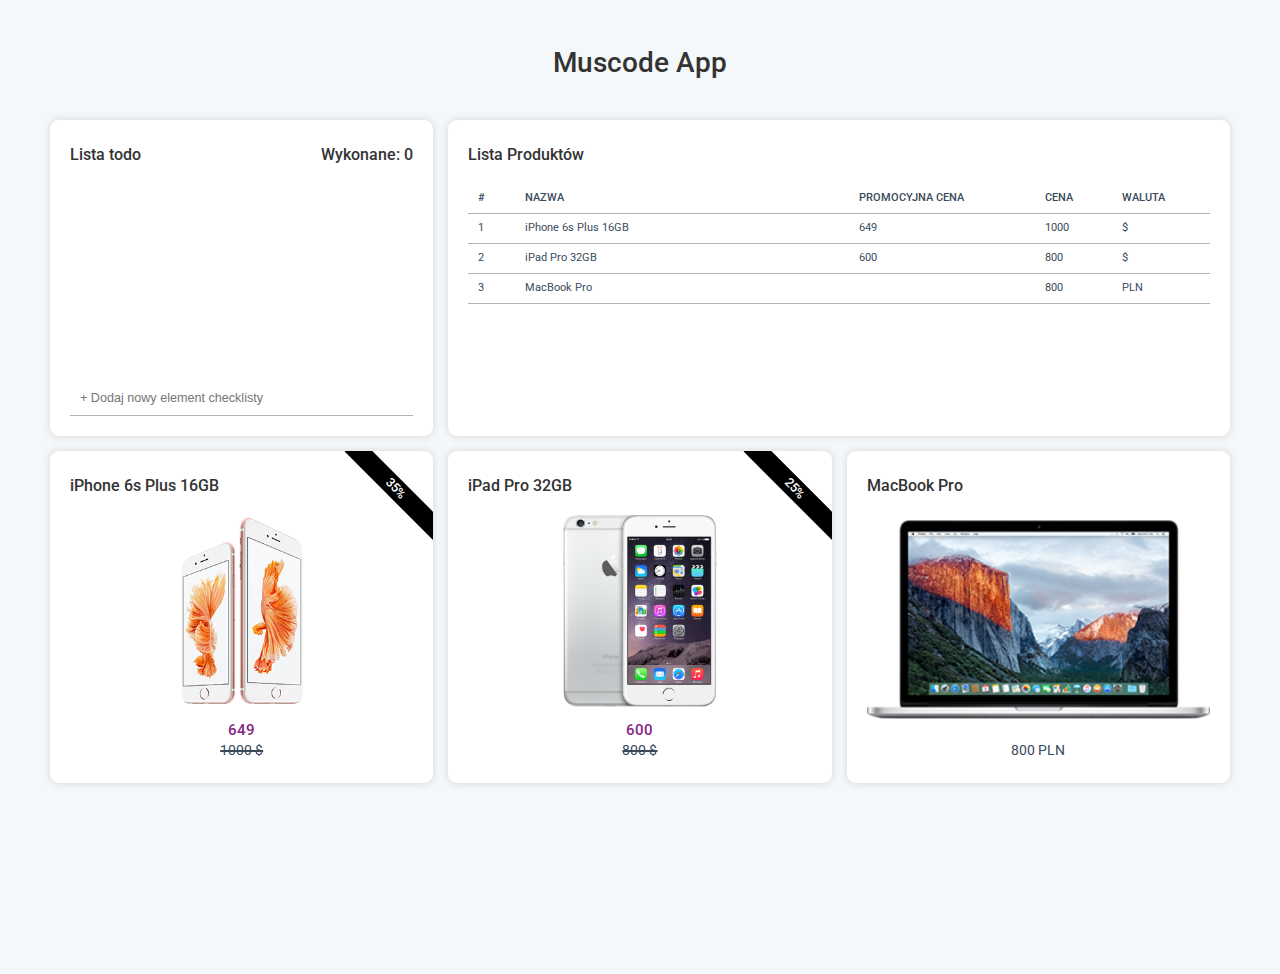
<file: index.html>
<!DOCTYPE html>
<html lang="en">
<head>
    <meta charset="UTF-8">
    <meta http-equiv="X-UA-Compatible" content="IE=edge">
    <meta name="viewport" content="width=device-width, initial-scale=1.0">
    <title>MUSCODE - Recruitment</title>
    <link rel="preconnect" href="https://fonts.googleapis.com">
    <link rel="preconnect" href="https://fonts.gstatic.com" crossorigin>
    <link href="https://fonts.googleapis.com/css2?family=Roboto:wght@400;500;600&display=swap" rel="stylesheet">
    <link rel="stylesheet" href="./sass/css/style.css">
</head>
<body>
    <div class="app">
        <h1 class="app__title">Muscode App</h1>
        <div class="container" id="container">
            <section class="tile todo">
                <header class="tile__header">
                    <h3 class="tile__h3">Lista todo</h3>
                    <h3 class="tile__h3" id="counter">Wykonane: 0</h3>
                </header>
                <ul class="todo__list" id="todo-list">
                </ul>
                <form id="todo-form">
                    <input class="todo__input" type="text" placeholder="+ Dodaj nowy element checklisty" id="todo-input"/>
                </form>
            </section>
            <section class="tile products__list">
                <header class="tile__header">
                    <h3 class="tile__h3">Lista Produktów</h3>
                </header>
                <table class="products__table">
                    <thead>
                        <tr>
                            <th>#</th>
                            <th class="table__header-name" >NAZWA</th>
                            <th>PROMOCYJNA CENA</th>
                            <th>CENA</th>
                            <th>WALUTA</th>
                        </tr>
                    </thead>
                    <tbody id="table-body" class="table__body"></tbody>
                </table>
            </section>
            <section class="product__tiles-container" id="product-tiles-container"></section>
        </div>
        <div class="modal" id="modal">
            <div class="modal__container">
                <header class="modal__header">
                    <h3 class="modal__h3" id="modal-title"></h3>
                </header>
                <div class="modal__image" id="modal-image"></div>
                <form class="modal__form" id="modal-form">
                    <label class="modal__form-label" for="name">Nazwa produktu</label>
                    <input class="modal__form-input" type="text" name="name" required id="name-input">

                    <label class="modal__form-label" for="price">Cena</label>
                    <input class="modal__form-input" type="number" name="price" min="1" required id="price-input">

                    <label class="modal__form-label" for="discountPrice">Promocyjna cena</label>
                    <input class="modal__form-input" type="number" min="1" name="discountPrice" id="discount-input">

                    <label  class="modal__form-label" for="currency">Waluta</label>
                    <select class="modal__form-select" name="currency" required id="currency-select">
                      <option value="$">$</option>
                      <option value="PLN">PLN</option>
                      <option value="EUR">EUR</option>
                    </select> 
                    <div class="modal__buttons-container">
                        <button class="modal__button" type="submit" id="save-btn">Zapisz</button>
                        <button class="modal__button" type="button" id="cancel-btn">Anuluj</button>
                    </div>
                </form>
            </div>
        </div>
    </div>
    
    <script src="./src/App.esm.js" type="module"></script>
</body>
</html>
</file>
<file: sass/css/style.css>
* {
  margin: 0;
  padding: 0;
  -webkit-box-sizing: border-box;
          box-sizing: border-box;
}

html,
body {
  font-family: "Roboto", sans-serif;
  font-size: 14px;
  color: #384a5c;
}

input::-webkit-outer-spin-button,
input::-webkit-inner-spin-button {
  -webkit-appearance: none;
  margin: 0;
}

input[type=number] {
  -moz-appearance: textfield;
}

.app {
  display: -webkit-box;
  display: -ms-flexbox;
  display: flex;
  -webkit-box-align: center;
      -ms-flex-align: center;
          align-items: center;
  -webkit-box-orient: vertical;
  -webkit-box-direction: normal;
      -ms-flex-direction: column;
          flex-direction: column;
  background-color: #f5f8fa;
}
.app .app__title {
  margin: 46px 0 41px 0;
  color: #333;
  font-weight: 500;
}
.app .container {
  display: grid;
  grid-template-columns: 1fr;
  grid-template-areas: "todo" "productsList" "tilesContainer";
  grid-column-gap: 15px;
  grid-row-gap: 15px;
  padding: 0 15px;
  width: 100%;
  margin-bottom: 30px;
}
@media (min-width: 780px) {
  .app .container {
    grid-template-columns: 1fr 1fr;
    grid-template-areas: "todo productsList" "tilesContainer tilesContainer";
  }
}
@media (min-width: 1180px) {
  .app .container {
    grid-template-columns: 1fr 1fr 1fr;
    grid-template-areas: "todo productsList productsList" "tilesContainer tilesContainer tilesContainer";
    padding: 0;
    width: 1180px;
    margin-bottom: 191px;
  }
}

.tile {
  display: -webkit-box;
  display: -ms-flexbox;
  display: flex;
  position: relative;
  -webkit-box-orient: vertical;
  -webkit-box-direction: normal;
      -ms-flex-direction: column;
          flex-direction: column;
  border-radius: 9px;
  height: 316px;
  padding: 25px 20px 20px 20px;
  background-color: #fff;
  -webkit-box-shadow: 0 0 9px #d3d3d3;
          box-shadow: 0 0 9px #d3d3d3;
  overflow: hidden;
}
.tile .tile__header {
  display: -webkit-box;
  display: -ms-flexbox;
  display: flex;
  -webkit-box-pack: justify;
      -ms-flex-pack: justify;
          justify-content: space-between;
  margin-bottom: 20px;
}
.tile .tile__header .tile__h3 {
  font-weight: 500;
  color: #333;
}

.products__list {
  grid-area: productsList;
  overflow-x: scroll;
}
.products__list .products__table {
  border-collapse: collapse;
  font-size: 0.8rem;
  overflow-y: scroll;
}
.products__list .table__header-name {
  width: 45%;
}
.products__list .products__table th {
  font-weight: 500;
}
.products__list .products__table tr {
  border-bottom: 1px solid #b2b2b2;
  -webkit-transition: 0.2s;
  transition: 0.2s;
}
.products__list .table__body tr:hover {
  background-color: #f5f8fa;
}
.products__list .products__table th,
.products__list .products__table td {
  padding: 7px 16px 9px 10px;
  text-align: left;
  white-space: nowrap;
}

.todo .todo__list {
  -ms-flex-preferred-size: 100%;
      flex-basis: 100%;
  overflow-y: scroll;
}
.todo .todo__input {
  padding: 5px 10px 10px 10px;
  margin-top: 5px;
  width: 100%;
  border: none;
  border-bottom: 1px solid #b2b2b2;
  font-size: 0.9rem;
}

.todo__item {
  display: -webkit-box;
  display: -ms-flexbox;
  display: flex;
  -webkit-box-align: center;
      -ms-flex-align: center;
          align-items: center;
  grid-area: todo;
  padding-right: 10px;
  list-style-type: none;
  text-transform: capitalize;
  border-bottom: 1px solid #b2b2b2;
  font-size: 0.9rem;
}
.todo__item .todo__checkbox {
  margin: 10px 8px 10px 10px;
  min-width: 15px;
  min-height: 15px;
  border-radius: 50%;
  border: 1px solid #b2b2b2;
  -webkit-appearance: none;
     -moz-appearance: none;
          appearance: none;
  outline: none;
  cursor: pointer;
  background-color: white;
}
.todo__item .todo__checkbox:checked {
  background-color: #862583;
}
.todo__item .todo__checkbox:checked ~ .todo__label {
  opacity: 0.6;
}
.todo__item .todo__label {
  padding: 5px 10px 5px 0;
  cursor: pointer;
}
.todo__item .check-icon {
  width: 15px;
  height: 15px;
  margin-left: auto;
  visibility: hidden;
  opacity: 0.5;
}
.todo__item .todo__checkbox:checked ~ .check-icon {
  visibility: visible;
}

.product__tiles-container {
  display: grid;
  grid-template-columns: 1fr;
  grid-column-gap: 15px;
  grid-row-gap: 15px;
  grid-area: tilesContainer;
}
.product__tiles-container .product__tile {
  height: 332px;
}
.product__tiles-container .product__tile .product__img-box {
  width: 100%;
  height: 100%;
  background-position: center;
  background-repeat: no-repeat;
  background-size: contain;
}
.product__tiles-container .product__tile .product__price {
  margin-bottom: 5px;
}
.product__tiles-container .product__tile .line-through {
  text-decoration: line-through;
  text-decoration-thickness: 1.5px;
}
.product__tiles-container .product__tile .product__discount-price {
  margin: 14px 0 3px 0;
  color: #862583;
  font-weight: 500;
  font-size: 1.1rem;
}
.product__tiles-container .product__tile .product__discount-price,
.product__tiles-container .product__tile .product__price {
  -ms-flex-item-align: center;
      align-self: center;
}
.product__tiles-container .product__tile .product__discount-label {
  position: absolute;
  top: 69px;
  right: 0;
  height: 20px;
  width: 125px;
  background-color: black;
  color: white;
  text-align: center;
  font-size: 0.9rem;
  font-weight: 500;
  line-height: 20px;
  -webkit-transform-origin: bottom right;
          transform-origin: bottom right;
  -webkit-transform: rotate(45deg);
          transform: rotate(45deg);
}

@media (min-width: 780px) {
  .product__tiles-container {
    grid-template-columns: 1fr 1fr;
  }
}
@media (min-width: 1180px) {
  .product__tiles-container {
    grid-template-columns: 1fr 1fr 1fr;
  }
}
.modal {
  position: fixed;
  width: 100vw;
  height: 100vh;
  background-color: rgba(0, 0, 0, 0.53);
  z-index: 99;
  -webkit-box-shadow: 0 0 9px #d3d3d3;
          box-shadow: 0 0 9px #d3d3d3;
  -webkit-transition: 0.3s;
  transition: 0.3s;
  display: none;
  opacity: 0;
}
.modal .modal__container {
  display: -webkit-box;
  display: -ms-flexbox;
  display: flex;
  -webkit-box-orient: vertical;
  -webkit-box-direction: normal;
      -ms-flex-direction: column;
          flex-direction: column;
  -webkit-box-pack: center;
      -ms-flex-pack: center;
          justify-content: center;
  -webkit-box-align: center;
      -ms-flex-align: center;
          align-items: center;
  position: absolute;
  top: 0;
  right: 0;
  width: 33%;
  min-width: 400px;
  max-width: 600px;
  height: 100%;
  background-color: #fff;
  overflow: scroll;
}
.modal .modal__container .modal__header {
  -ms-flex-item-align: start;
      align-self: flex-start;
  padding: 25px 10px 15px 10px;
  width: 100%;
  border-bottom: 4px solid #333c85;
}
.modal .modal__container .modal__header .modal__h3 {
  font-weight: 500;
}
.modal .modal__container .modal__image {
  min-width: 150px;
  min-height: 150px;
  margin: 30px 0 60px 0;
  border-radius: 50%;
  background-position: center;
  background-repeat: no-repeat;
  background-size: contain;
  -webkit-box-shadow: 0 0 9px #d3d3d3;
          box-shadow: 0 0 9px #d3d3d3;
}
.modal .modal__container .modal__form {
  display: -webkit-box;
  display: -ms-flexbox;
  display: flex;
  -webkit-box-orient: vertical;
  -webkit-box-direction: normal;
      -ms-flex-direction: column;
          flex-direction: column;
  width: 100%;
  -webkit-box-flex: 1;
      -ms-flex-positive: 1;
          flex-grow: 1;
}
.modal .modal__container .modal__form .modal__form-label {
  padding: 20px 0 0 15px;
}
.modal .modal__container .modal__form .modal__form-input {
  margin: 0 10px;
}
.modal .modal__container .modal__form .modal__form-select {
  margin: 0 10px;
}
.modal .modal__container .modal__form .modal__form-input,
.modal .modal__container .modal__form .modal__form-select {
  padding-left: 5px;
  height: 25px;
  border: none;
  border-bottom: 1px solid #b2b2b2;
  background-color: transparent;
}
.modal .modal__container .modal__form .modal__buttons-container {
  margin-top: auto;
  padding: 10px;
  border-top: 1px solid #b2b2b2;
}
.modal .modal__container .modal__form .modal__button {
  margin-right: 5px;
  padding: 6px 12px;
  background-color: white;
  border: 1px solid #b2b2b2;
  color: #384a5c;
  cursor: pointer;
}
.modal .modal__container .modal__form .modal__button:nth-child(1) {
  margin-right: 5px;
  background-color: #862583;
  border: 1px solid #862583;
  color: white;
}

.show__modal {
  display: block;
  -webkit-animation: show__modal 0.5s forwards;
          animation: show__modal 0.5s forwards;
}

@-webkit-keyframes show__modal {
  100% {
    opacity: 1;
  }
}

@keyframes show__modal {
  100% {
    opacity: 1;
  }
}/*# sourceMappingURL=style.css.map */
</file>
